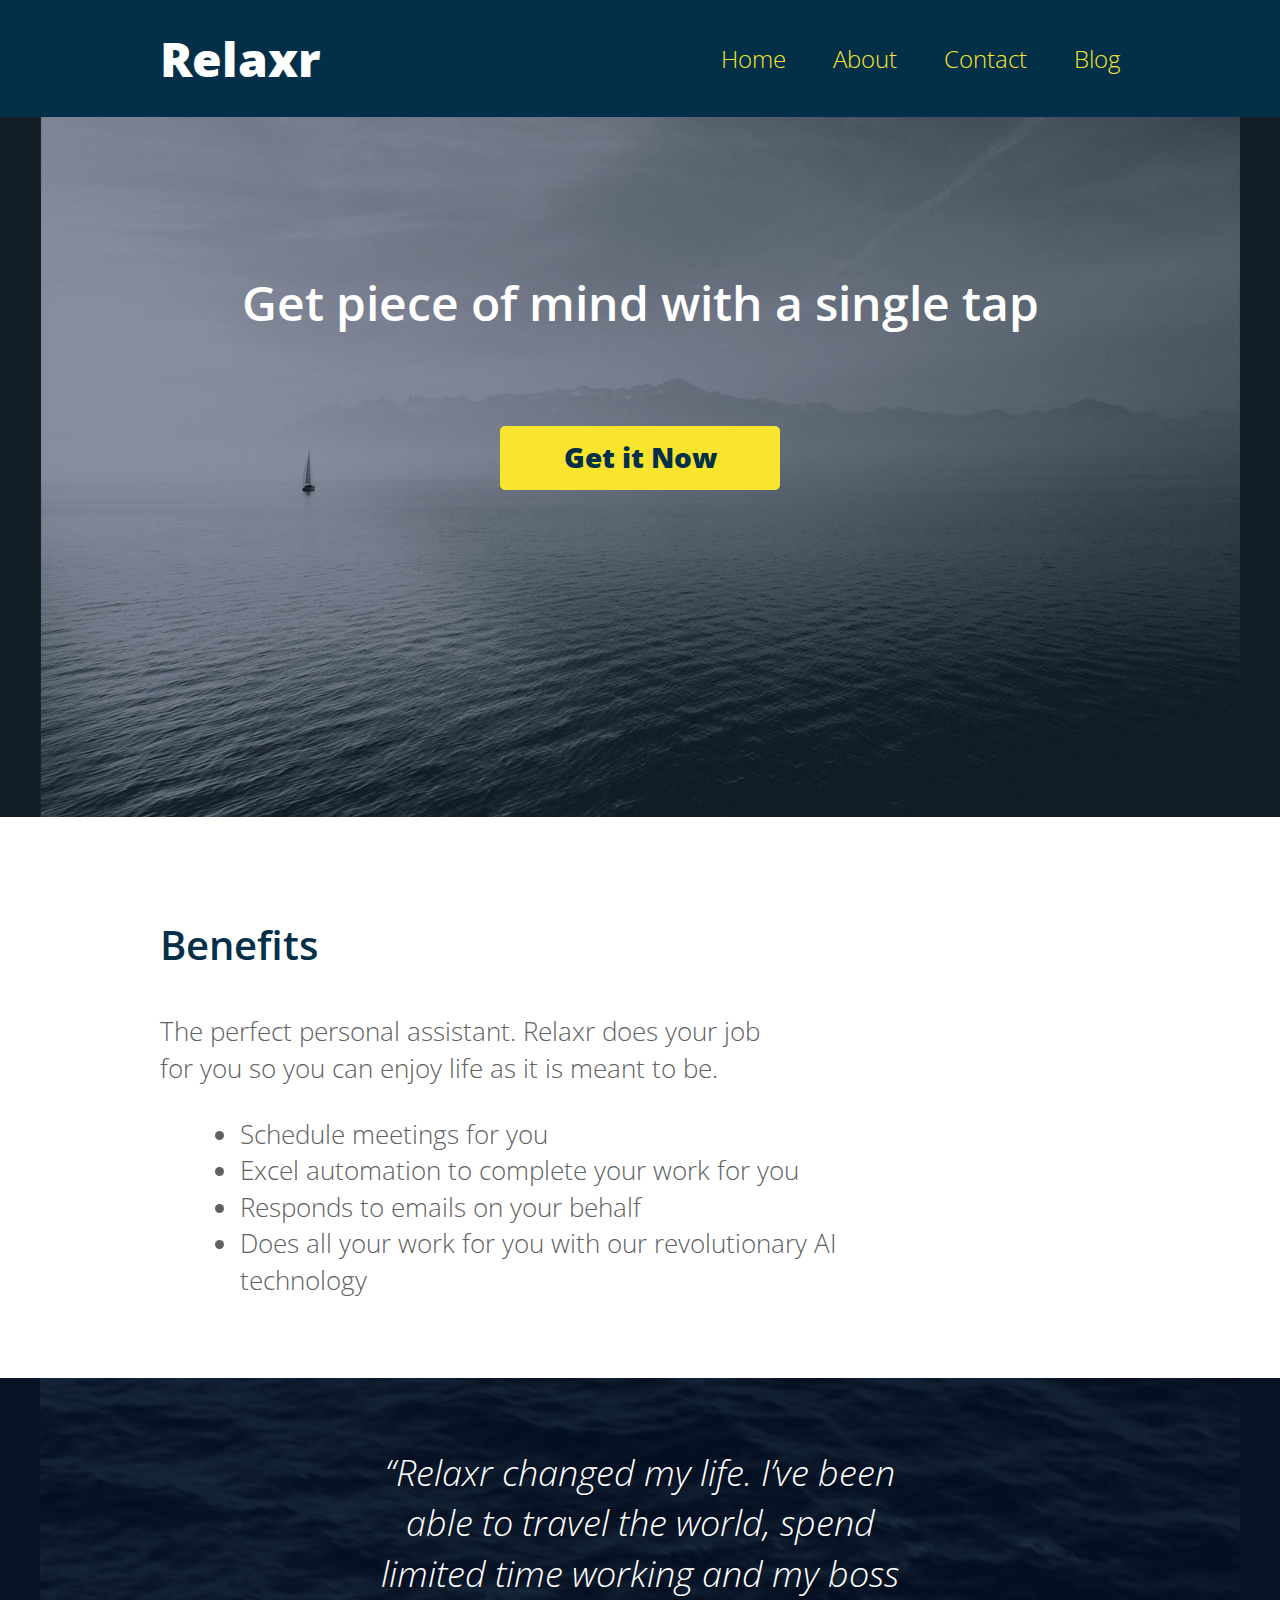
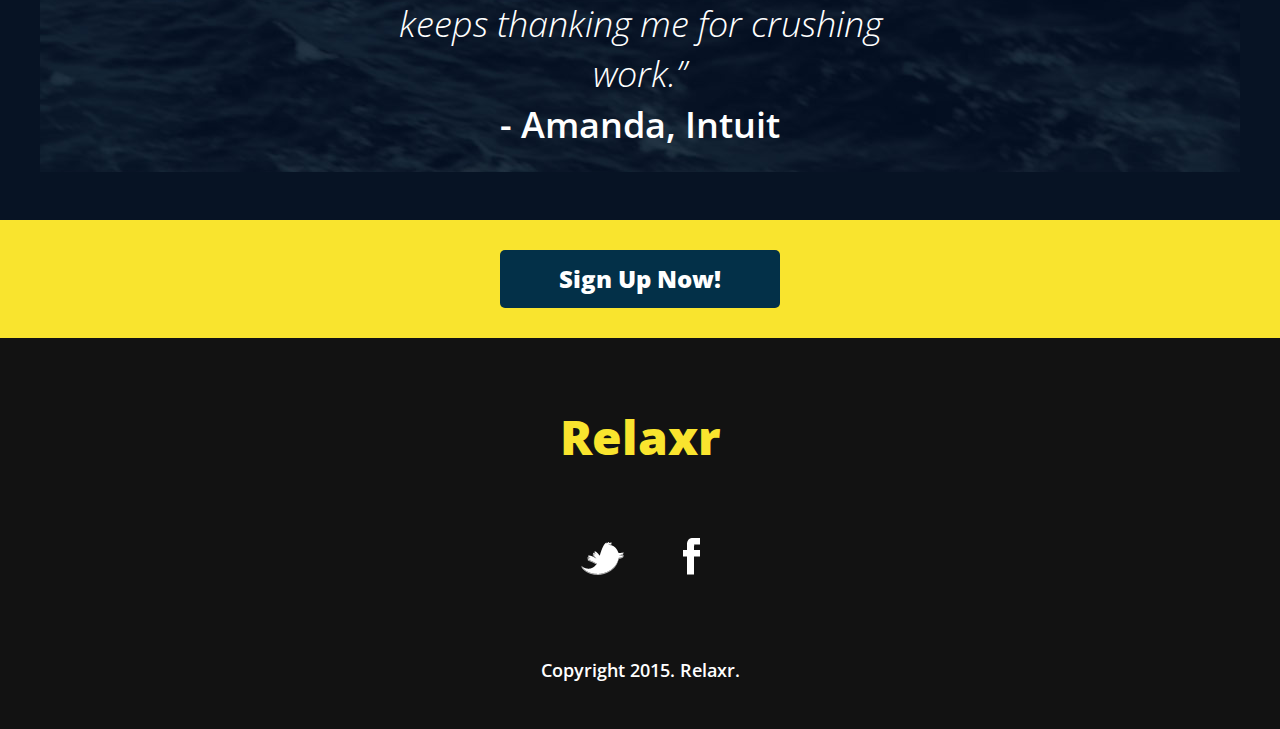
<file: index.html>
<!DOCTYPE html>
<html lang="en">
	<head>
    	<meta charset="utf-8">
    	<meta name="description" content="The perfect personal assistant. Relaxr does your job for you so you can enjoy life as it is meant to be.">
    	<meta name="viewport" content="width=device-width, initial-scale=1.0"/>

		<title>Relaxr Landing Page</title>
		<link href='http://fonts.googleapis.com/css?family=Open+Sans:300italic,300,600,800' rel='stylesheet' type='text/css'>

		<!-- external CSS link -->
		<link rel="stylesheet" href="css/reset.css">
		<link rel="stylesheet" href="css/style.css">

	</head>
	<body>
		<header>
			<section class="col-5">
			<div class="container">
				<h1 class="logo">Relaxr</h1>
				<nav>
					<ul>
						<li><a href="index.html">Home</a></li>
						<li><a href="#">About</a></li>
						<li><a href="#">Contact</a></li>
						<li><a href="blog.html">Blog</a></li>
					</ul>
				</nav>
			</div>
		</header>
		<section id="hero">
			<div class="container">
				<h2>Get piece of mind with a single tap</h2>
				<a class="button yellow" href="#">Get it Now</a>
			</div>
		</section>
		<section id="benefits">
			<div class="container">
				<h3>Benefits</h3>
				<p>The perfect personal assistant. Relaxr does your job for you so you can enjoy life as it is meant to be.</p>
				<ul>
					<li>Schedule meetings for you</li>
					<li>Excel automation to complete your work for you</li>
					<li>Responds to emails on your behalf</li>
					<li>Does all your work for you with our revolutionary AI technology</li>
				</ul>
			</div>
		</section>
		<section id="testimonial">
			<div class="container">
				<blockquote>&ldquo;Relaxr changed my life. I&rsquo;ve been able to travel the world, spend limited time working and my boss keeps thanking me for crushing work.&rdquo;
				<span>- Amanda, Intuit</span></blockquote>
			</div>
		</section>
		<aside id="bottom-cta">
			<a class="button blue" href="#">Sign Up Now!</a>
		</aside>
		<footer>
			<h4 class="logo">Relaxr</h4>

			<ul>
				<li><a href="#"><img src="images/twitter.png" alt="Twitter logo"></a></li>
				<li><a href="#"><img src="images/facebook.png" alt="Facebook logo"></a></li>
			</ul>

			<p class="copyright">Copyright 2015. Relaxr.</p>
		</footer>

	</section>
	</body>
</html>
</file>
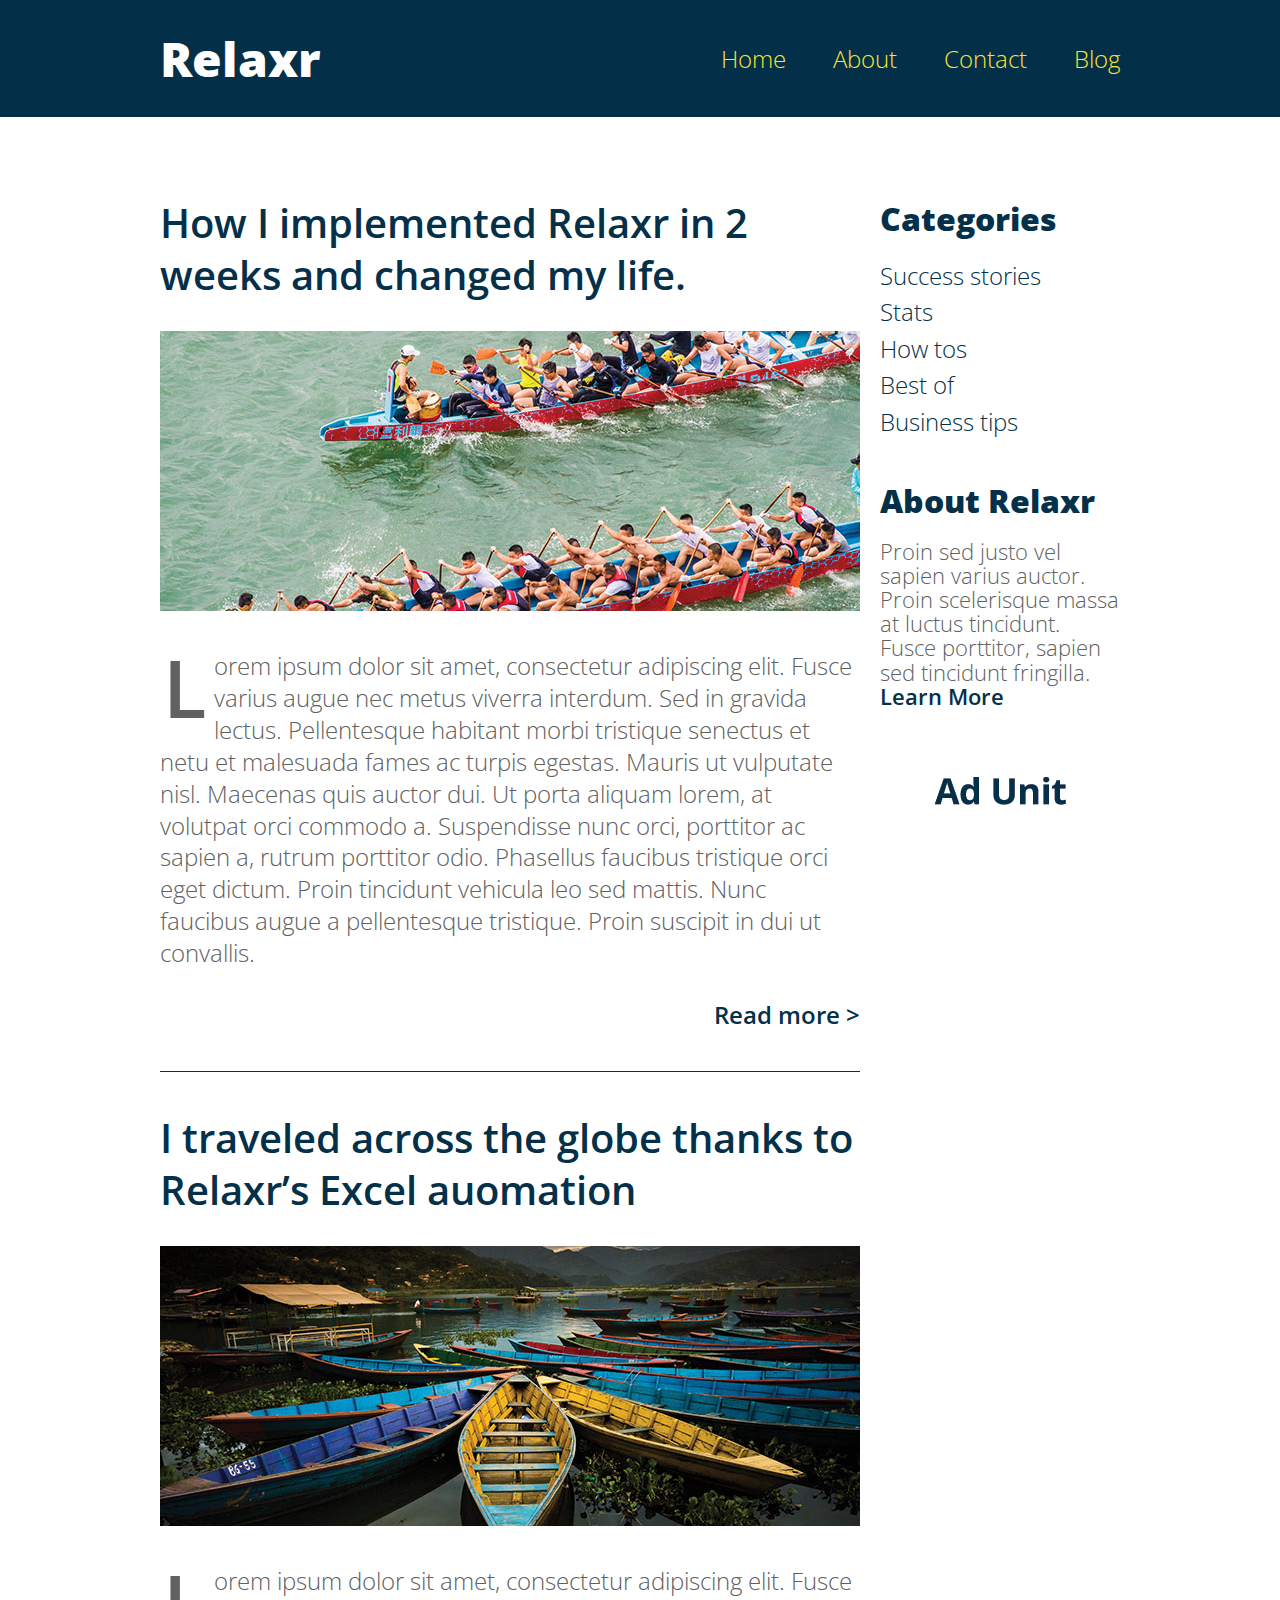
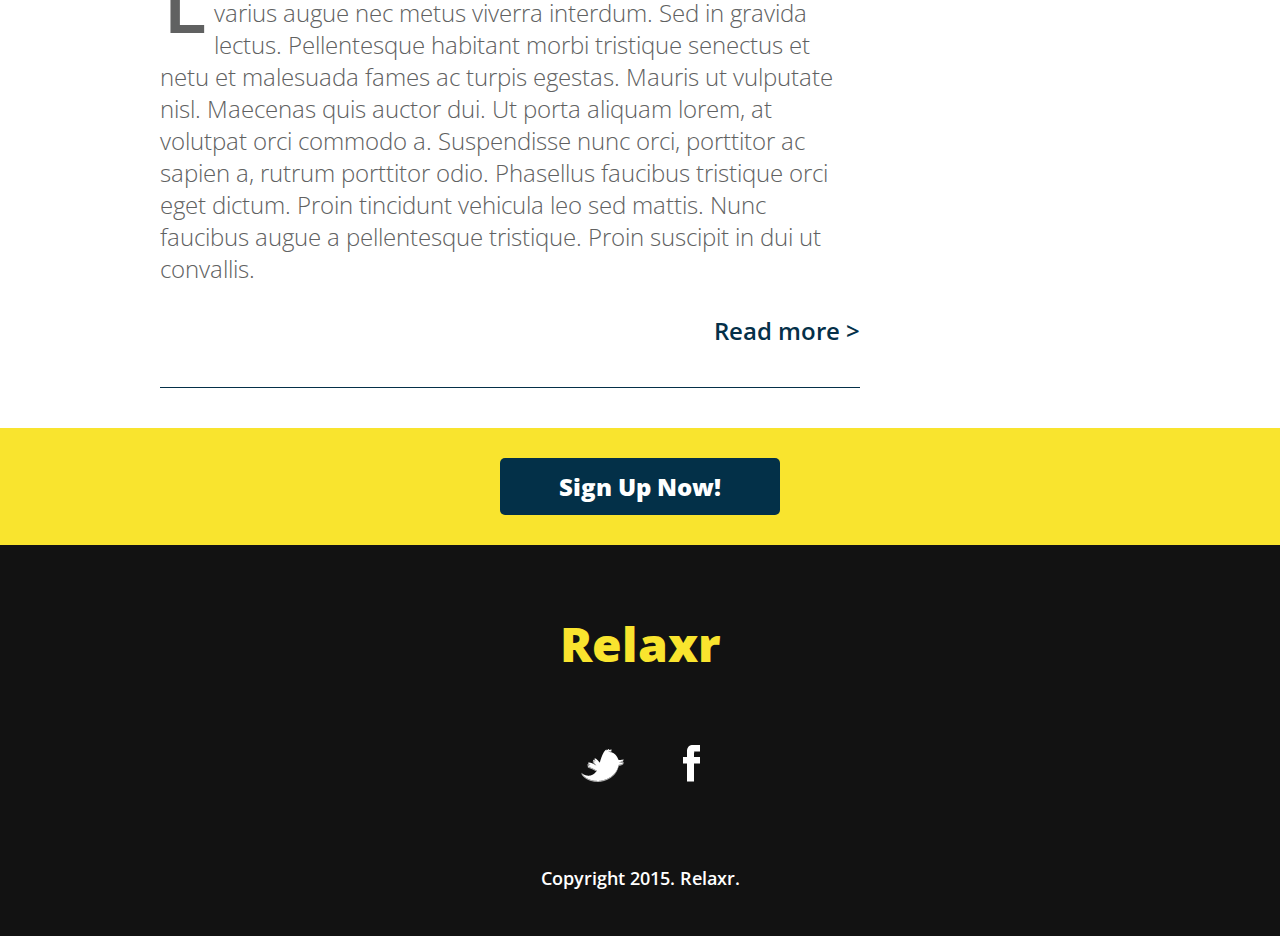
<file: blog.html>
<!DOCTYPE html>
<html lang="en">
	<head>
    	<meta charset="utf-8">
    	<meta name="description" content="The perfect personal assistant. Relaxr does your job for you so you can enjoy life as it is meant to be.">

		<title>Relaxr Blog</title>
		<link href='http://fonts.googleapis.com/css?family=Open+Sans:300italic,300,600,800' rel='stylesheet' type='text/css'>

		<!-- external CSS link -->
		<link rel="stylesheet" href="css/reset.css">
		<link rel="stylesheet" href="css/style.css">

	</head>
	<body>
		<header>
			<div class="container">
				<h1 class="logo">Relaxr</h1>
				<nav>
					<ul>
						<li><a href="index.html">Home</a></li>
						<li><a href="#">About</a></li>
						<li><a href="#">Contact</a></li>
						<li><a href="blog.html">Blog</a></li>
					</ul>
				</nav>
			</div>
		</header>
		<section id="main">
			<div class="container">
				<section id="posts">
					<article class="post">
						<h2><a href="#">How I implemented Relaxr in 2 weeks and changed my life.</a></h2>
						<img src="images/blog_photo1.jpg" alt="Crew Meet">
						<p>Lorem ipsum dolor sit amet, consectetur adipiscing elit. Fusce varius augue nec metus viverra interdum. Sed in gravida lectus. Pellentesque habitant morbi tristique senectus et netu et malesuada fames ac turpis egestas. Mauris ut vulputate nisl.  Maecenas quis auctor dui. Ut porta aliquam lorem, at volutpat orci commodo a. Suspendisse nunc orci, porttitor ac sapien a, rutrum porttitor odio. Phasellus faucibus tristique orci eget dictum. Proin tincidunt vehicula leo sed mattis. Nunc faucibus augue a pellentesque tristique. Proin suscipit in dui ut convallis.</p>

						<p class="readmore"><a href="#">Read more &gt;</a></p>
					</article>
					<article class="post">
						<h2><a href="#">I traveled across the globe thanks to Relaxr’s Excel auomation</a></h2>
						<img src="images/blog_photo2.jpg" alt="Canoes">
						<p>Lorem ipsum dolor sit amet, consectetur adipiscing elit. Fusce varius augue nec metus viverra interdum. Sed in gravida lectus. Pellentesque habitant morbi tristique senectus et netu et malesuada fames ac turpis egestas. Mauris ut vulputate nisl.  Maecenas quis auctor dui. Ut porta aliquam lorem, at volutpat orci commodo a. Suspendisse nunc orci, porttitor ac sapien a, rutrum porttitor odio. Phasellus faucibus tristique orci eget dictum. Proin tincidunt vehicula leo sed mattis. Nunc faucibus augue a pellentesque tristique. Proin suscipit in dui ut convallis.</p>

						<p class="readmore"><a href="#">Read more &gt;</a></p>
					</article>
				</section><!--
			--><aside id="sidebar">
					<h3>Categories</h3>
					<ul>
						<li><a href="#">Success stories</a></li>
						<li><a href="#">Stats</a></li>
						<li><a href="#">How tos</a></li>
						<li><a href="#">Best of</a></li>
						<li><a href="#">Business tips</a></li>
					</ul>
					<h3>About Relaxr</h3>
					<p>Proin sed justo vel sapien varius auctor. Proin scelerisque massa at luctus tincidunt. Fusce porttitor, sapien sed tincidunt fringilla.<br>
					<a href="">Learn More</a></p>
					<img src="images/ad-unit.png" alt="Ad Unit">
				</aside>
			</div>
		</section>

		<aside id="bottom-cta">
			<a class="button blue" href="#">Sign Up Now!</a>
		</aside>
		<footer>
			<h4 class="logo">Relaxr</h4>

			<ul>
				<li><a href="#"><img src="images/twitter.png" alt="Twitter logo"></a></li>
				<li><a href="#"><img src="images/facebook.png" alt="Facebook logo"></a></li>
			</ul>

			<p class="copyright">Copyright 2015. Relaxr.</p>
		</footer>
	</body>
</html>
</file>
<file: css/style.css>
/*
Project Name: Blank Template
Client: Your Client
Author: Your Name
Developer @GA in NYC
*/


/******************************************
/* SETUP
/*******************************************/

/* Box Model Hack */
* {
  -moz-box-sizing: border-box; /* Firexfox */
  -webkit-box-sizing: border-box; /* Safari/Chrome/iOS/Android */
  box-sizing: border-box; /* IE */
}

/* Clear fix hack */
.clearfix:after {
  content: ".";
  display: block;
  clear: both;
  visibility: hidden;
  line-height: 0;
  height: 0;
}

.clear {
  clear: both;
}

.alignright {
  float: right;
  padding: 0 0 10px 10px; /* note the padding around a right floated image */
}

.alignleft {
  float: left;
  padding: 0 10px 10px 0; /* note the padding around a left floated image */
}

/******************************************
/* BASE STYLES
/*******************************************/

body {
  color: #f0efef;
  font-size: 26px;
  line-height: 1.4;
  color: #606161;
  font-family: 'Open Sans', Helvetica, Arial, sans-serif;
  font-weight: 300;
}
a {
  text-decoration: none;
}


/******************************************
/* LAYOUT
/*******************************************/

/* Center the container */
.container {
  width: 960px;
  margin: 0 auto;
}
.logo {
  font-size: 48px;
  font-weight: 800;
}

header {
  background: #033048;
  padding: 25px 0;
  overflow: hidden;
}
header .logo {
  color: #fff;
  float: left;
}

header nav {
  float: right;
  margin-top: 15px;
}
header nav ul li {
  display: inline-block;
  margin: 0 0 0 40px;
  font-size: 24px;
}
header nav ul li a {
  color: #f9e42e;
}

#hero {
  height: 700px;
  background: url(../images/header_bg.jpg) no-repeat top center #131e27;
  padding-top: 32px;
}

#hero .logo {
  color: #fff;
}
#hero h2 {
  font-size: 48px;
  text-align: center;
  color: #fff;
  margin: 120px 0 90px;
  font-weight: 600;
}
.button {
  border-radius: 5px;
  font-weight: 800;
  padding: 12px 0;
  width: 280px;
  font-size: 28px;
  text-align: center;
  display: block;
  margin: 0 auto;
}
.yellow {
  background: #f9e42e;
  color: #033048;
}
.blue {
  background: #033048;
  color: #fff;
  font-size: 24px;
}
#benefits {
  padding: 100px 0 80px;
}
h3 {
  color: #033048;
  font-size: 40px;
  font-weight: 600;
  margin-bottom: 40px;
}
#benefits p, #benefits ul {
  width: 600px;
}
#benefits ul {
  list-style: disc;
  margin: 30px 0 0 80px;
}
#testimonial {
  background: url(../images/testimonial_bg.jpg) no-repeat top center #071324;
  padding: 70px 0 70px;
  color: #fff;
}
blockquote {
  font-size: 36px;
  font-weight: 300;
  font-style: italic;
  text-align: center;
  width: 580px;
  margin: 0 auto;
}
blockquote span {
  font-weight: 600;
  display: block;
  font-style: normal;
}
#main {
  margin-top: 80px;
}
#posts {
  width: 700px;
  display: inline-block;
  margin-right: 20px;
  vertical-align: top;
}
#sidebar {
  width: 240px;
  display: inline-block;
  vertical-align: top;
}
.post {
  border-bottom: 1px solid #043049;
  padding-bottom: 40px;
  margin-bottom: 40px;
}
.post h2 {
  font-weight: 600;
  font-size: 40px;
  line-height: 1.3;
  margin-bottom: 30px;
}
.post h2 a {
  color: #043049;
}

.post img {
  margin-bottom: 30px;
}
.post p {
  font-size: 24px;
  line-height: 1.333;
  color: #606161;
}
.post p:first-of-type:first-letter {
  float: left;
  font-size: 80px;
  line-height: 65px;
  padding-top: 4px;
  padding-right: 8px;
  padding-left: 3px;
  font-weight: 600;
}
.readmore {
  text-align: right;
  margin-top: 30px;
}
.readmore a {
  color: #043049;
  font-weight: 600;
}

/*.button {
  border-radius: 5px;
  font-weight: 800;
  padding: 12px 0;
  width: 280px;
  font-size: 28px;
  text-align: center;
  display: block;
  margin: 0 auto;
}
.yellow {
  background: #f9e42e;
  color: #033048;
}
.blue {
  background: #033048;
  color: #fff;
  font-size: 24px;
}*/

#sidebar h3 {
  font-size: 32px;
  font-weight: 800;
  margin-bottom: 15px;
  color: #043049;
}
#sidebar ul {
  margin-bottom: 40px;
}
#sidebar ul li a {
  color: #043049;
  font-size: 24px;
}
#sidebar p {
  font-size: 22px;
  line-height: 1.1;
  margin-bottom: 40px;
}
#sidebar p a {
  color: #043049;
  font-weight: 600;
}

#bottom-cta {
  background: #f9e42e;
  padding: 30px;
  text-align: center;
}

footer {
  background: #121212;
  padding: 65px 0 45px;
  text-align: center;
}
footer .logo {
  color: #f9e42e;
  margin-bottom: 68px;
}
footer ul li {
  display: inline-block;
  list-style: none;
  margin: 0 26px 75px;
}
footer p {
  font-size: 18px;
  color: #fff;
  font-weight: 600;
}

/*NEW CSS FOR MOBILE*/

@media only screen and (max-width: 768px) {

 /*Base Mobile Layout*/
.container {
  width: 90%;
  margin: 0 auto;
}

#main, #sidebar,{
  width: 100%;
  float: left;
}

/*3 Column Layout*/
@media only screen and (max-width: 768px) {
  .body {
    text-align: center;
  }

  .container {
    width: 100%;
    margin: 0 auto;
    text-align: center;
    align-content: center;
    font-size: 3.75vw;
  }
  
  #main {
    width: 70%;
    font-size: 3.75vw;
  }
  
  #sidebar{
    width: 30%;
  }
  
  #posts {
    width: 100%;
    display: inline-block;
    margin-right: 20px;
    vertical-align: top;
  }

  #benefits {
    width: 100%;
  }

  #testimonial {
    width: 100%;
  }

  #benefits ul {
      list-style: disc;
      margin: 5% 0 0 8%;

  }

  #benefits p, #benefits ul {
      width: 83%;
      box-sizing: border-box;
  }

  header nav ul li {
    display: inline-block;
    margin: 0 0 0 10%;
    font-size: 24px;
    padding:0;
    border-box: box-sizing;
  }

  blockquote {
    width: 100%;
  }

  img {
    width: 100%;
  }
}
</file>
